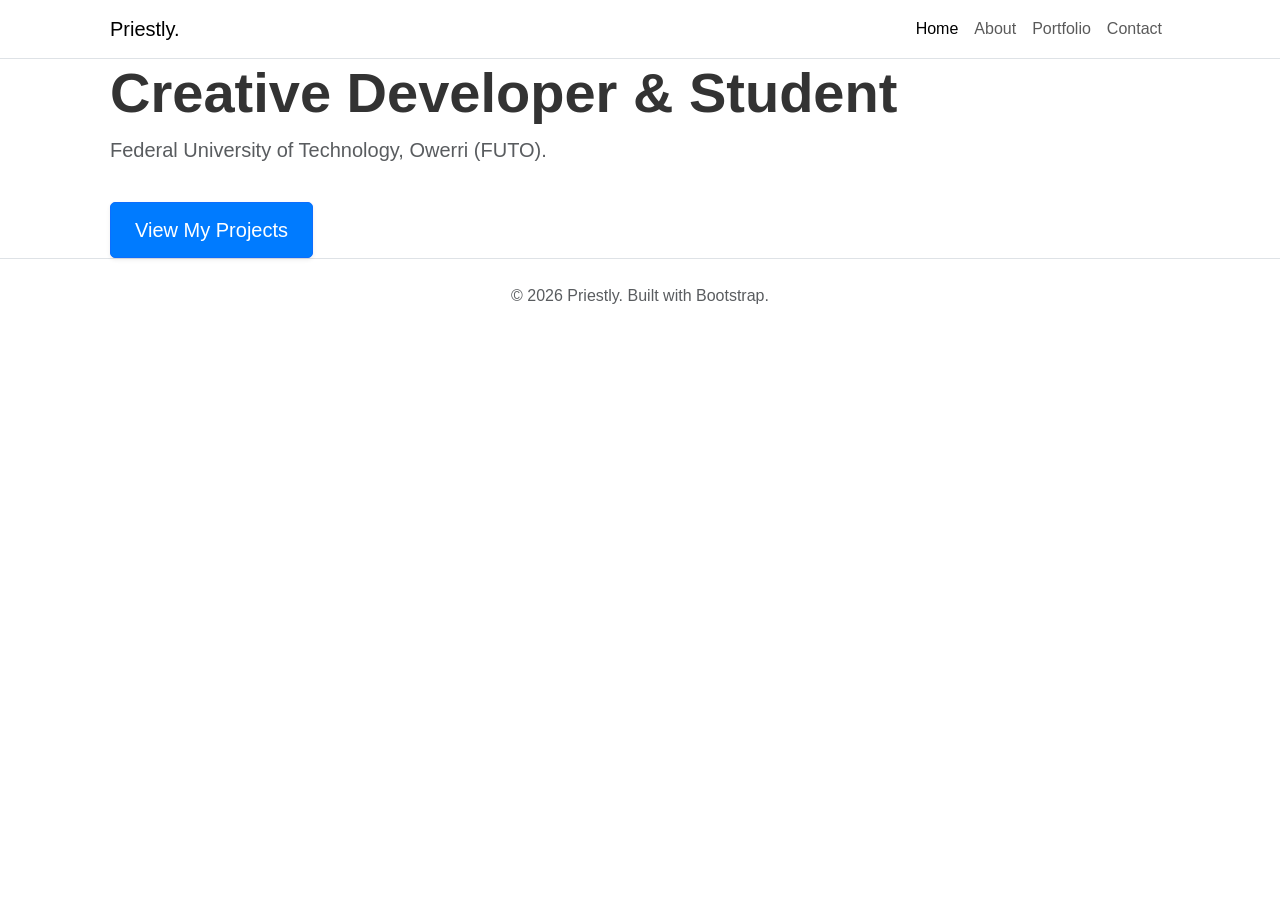
<file: index.html>
<!DOCTYPE html>
<html lang="en">
<head>
    <meta charset="UTF-8">
    <meta name="viewport" content="width=device-width, initial-scale=1.0">
    <title>Priestly | Portfolio</title>
    <link href="https://cdn.jsdelivr.net/npm/bootstrap@5.3.0/dist/css/bootstrap.min.css" rel="stylesheet">
    <link rel="stylesheet" href="style.css">
</head>
<body>

    <nav class="navbar navbar-expand-lg navbar-light bg-white border-bottom sticky-top">
        <div class="container">
            <a class="navbar-brand" href="index.html">Priestly<span>.</span></a>
            <button class="navbar-toggler" type="button" data-bs-toggle="collapse" data-bs-target="#navbarNav">
                <span class="navbar-toggler-icon"></span>
            </button>
            <div class="collapse navbar-collapse" id="navbarNav">
                <ul class="navbar-nav ms-auto">
                    <li class="nav-item"><a class="nav-link active" href="index.html">Home</a></li>
                    <li class="nav-item"><a class="nav-link" href="about.html">About</a></li>
                    <li class="nav-item"><a class="nav-link" href="portfolios.html">Portfolio</a></li>
                    <li class="nav-item"><a class="nav-link" href="contact.html">Contact</a></li>
                </ul>
            </div>
        </div>
    </nav>

    <main class="hero-section">
        <div class="container">
            <h1 class="display-4 fw-bold">Creative Developer & Student</h1>
            <p class="lead text-muted">Federal University of Technology, Owerri (FUTO).</p>
            <a href="portfolios.html" class="btn btn-primary btn-lg px-4 shadow-sm">View My Projects</a>
        </div>
    </main>

    <footer class="py-4 border-top text-center bg-white">
        <p class="mb-0 text-muted">&copy; 2026 Priestly. Built with Bootstrap.</p>
    </footer>

    <script src="https://cdn.jsdelivr.net/npm/bootstrap@5.3.0/dist/js/bootstrap.bundle.min.js"></script>
    <script src="main.js"></script>
</body>
</html>
</file>
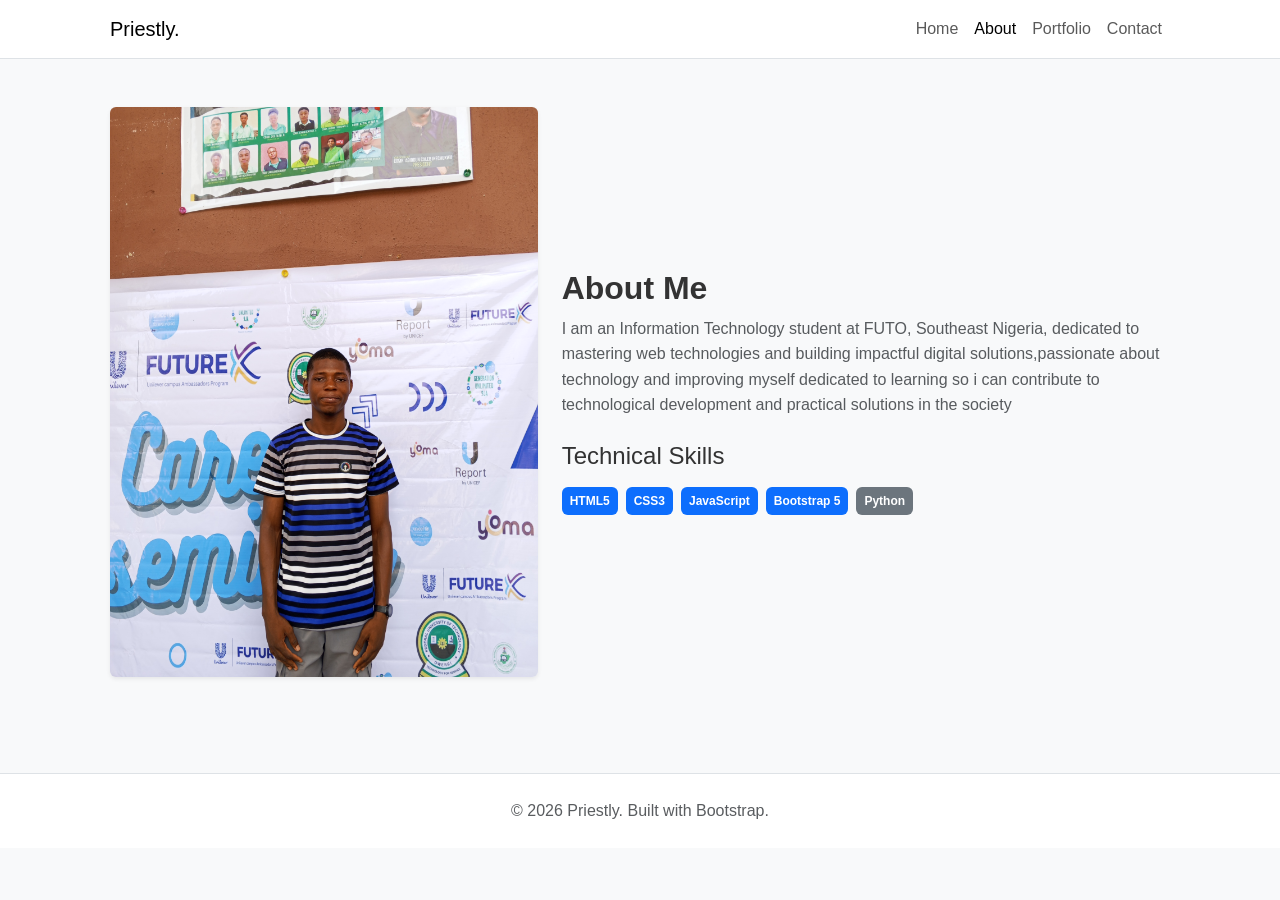
<file: about.html>
<!DOCTYPE html>
<html lang="en">
<head>
    <meta charset="UTF-8">
    <meta name="viewport" content="width=device-width, initial-scale=1.0">
    <title>About Me | Priestly</title>
    <link href="https://cdn.jsdelivr.net/npm/bootstrap@5.3.0/dist/css/bootstrap.min.css" rel="stylesheet">
    <link rel="stylesheet" href="style.css">
</head>
<body class="bg-light">

    <nav class="navbar navbar-expand-lg navbar-light bg-white border-bottom sticky-top">
        <div class="container">
            <a class="navbar-brand" href="index.html">Priestly<span>.</span></a>
            <button class="navbar-toggler" type="button" data-bs-toggle="collapse" data-bs-target="#navbarNav">
                <span class="navbar-toggler-icon"></span>
            </button>
            <div class="collapse navbar-collapse" id="navbarNav">
                <ul class="navbar-nav ms-auto">
                    <li class="nav-item"><a class="nav-link" href="index.html">Home</a></li>
                    <li class="nav-item"><a class="nav-link active" href="about.html">About</a></li>
                    <li class="nav-item"><a class="nav-link" href="portfolios.html">Portfolio</a></li>
                    <li class="nav-item"><a class="nav-link" href="contact.html">Contact</a></li>
                </ul>
            </div>
        </div>
    </nav>

    <main class="container py-5">
        <div class="row align-items-center">
            <div class="col-md-5 mb-4 mb-md-0">
                <img src="profile.jpg" alt="Priestly" class="img-fluid rounded shadow-sm">
            </div>
            <div class="col-md-7">
                <h2 class="fw-bold">About Me</h2>
                <p class="text-muted">I am an Information Technology student at FUTO, Southeast Nigeria, dedicated to mastering web technologies and building impactful digital solutions,passionate about technology and improving myself dedicated to learning so i can contribute to technological development and practical solutions in the society</p>
                
                <h4 class="mt-4">Technical Skills</h4>
                <div class="d-flex flex-wrap gap-2 mt-3">
                    <span class="badge bg-primary p-2">HTML5</span>
                    <span class="badge bg-primary p-2">CSS3</span>
                    <span class="badge bg-primary p-2">JavaScript</span>
                    <span class="badge bg-primary p-2">Bootstrap 5</span>
                    <span class="badge bg-secondary p-2">Python</span>
                </div>
            </div>
        </div>
    </main>

    <footer class="py-4 border-top text-center bg-white mt-5">
        <p class="mb-0 text-muted">&copy; 2026 Priestly. Built with Bootstrap.</p>
    </footer>

    <script src="https://cdn.jsdelivr.net/npm/bootstrap@5.3.0/dist/js/bootstrap.bundle.min.js"></script>
    
    <script src="main.js"></script>
</body>
</html>
</file>
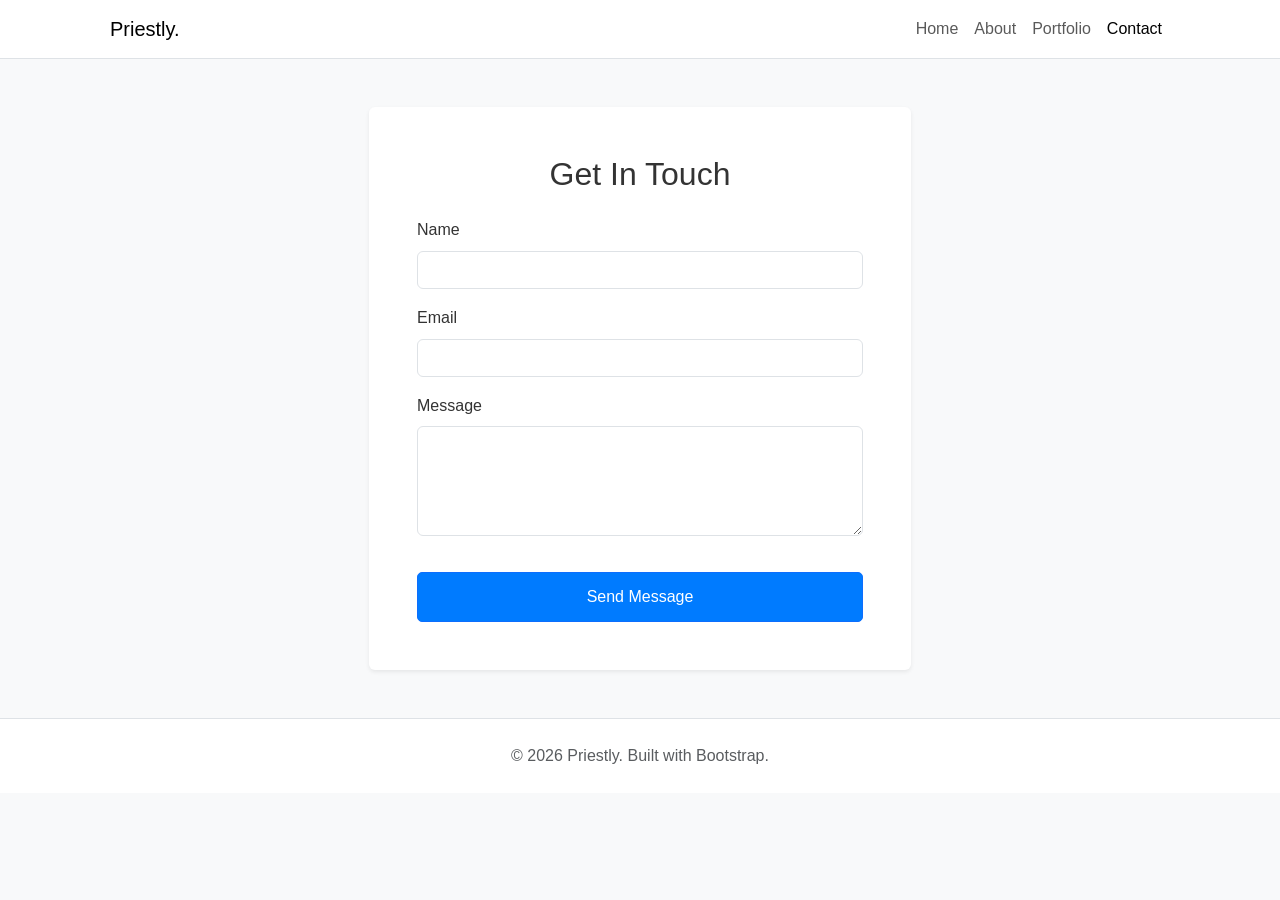
<file: contact.html>
<!DOCTYPE html>
<html lang="en">
<head>
    <meta charset="UTF-8">
    <meta name="viewport" content="width=device-width, initial-scale=1.0">
    <title>Contact | Priestly</title>
    <link href="https://cdn.jsdelivr.net/npm/bootstrap@5.3.0/dist/css/bootstrap.min.css" rel="stylesheet">
    <link rel="stylesheet" href="style.css">
</head>
<body class="bg-light">

    <nav class="navbar navbar-expand-lg navbar-light bg-white border-bottom sticky-top">
        <div class="container">
            <a class="navbar-brand" href="index.html">Priestly<span>.</span></a>
            <div class="collapse navbar-collapse" id="navbarNav">
                <ul class="navbar-nav ms-auto">
                    <li class="nav-item"><a class="nav-link" href="index.html">Home</a></li>
                    <li class="nav-item"><a class="nav-link" href="about.html">About</a></li>
                    <li class="nav-item"><a class="nav-link" href="portfolios.html">Portfolio</a></li>
                    <li class="nav-item"><a class="nav-link active" href="contact.html">Contact</a></li>
                </ul>
            </div>
        </div>
    </nav>

    <main class="container py-5">
        <div class="row justify-content-center">
            <div class="col-md-6 bg-white p-5 rounded shadow-sm">
                <h2 class="text-center mb-4">Get In Touch</h2>
                
                <form id="contactForm" class="needs-validation" novalidate>
                    <div class="mb-3">
                        <label for="name" class="form-label">Name</label>
                        <input type="text" class="form-control" id="name" required>
                    </div>
                    <div class="mb-3">
                        <label for="email" class="form-label">Email</label>
                        <input type="email" class="form-control" id="email" required>
                    </div>
                    <div class="mb-3">
                        <label for="message" class="form-label">Message</label>
                        <textarea class="form-control" id="message" rows="4" required></textarea>
                    </div>
                    <button type="submit" class="btn btn-primary w-100">Send Message</button>
                </form>
            </div>
        </div>
    </main>

    <footer class="py-4 border-top text-center bg-white mt-auto">
        <p class="mb-0 text-muted">&copy; 2026 Priestly. Built with Bootstrap.</p>
    </footer>

    <script src="https://cdn.jsdelivr.net/npm/bootstrap@5.3.0/dist/js/bootstrap.bundle.min.js"></script>

    <script src="main.js"></script>
</body>
</html>
</file>
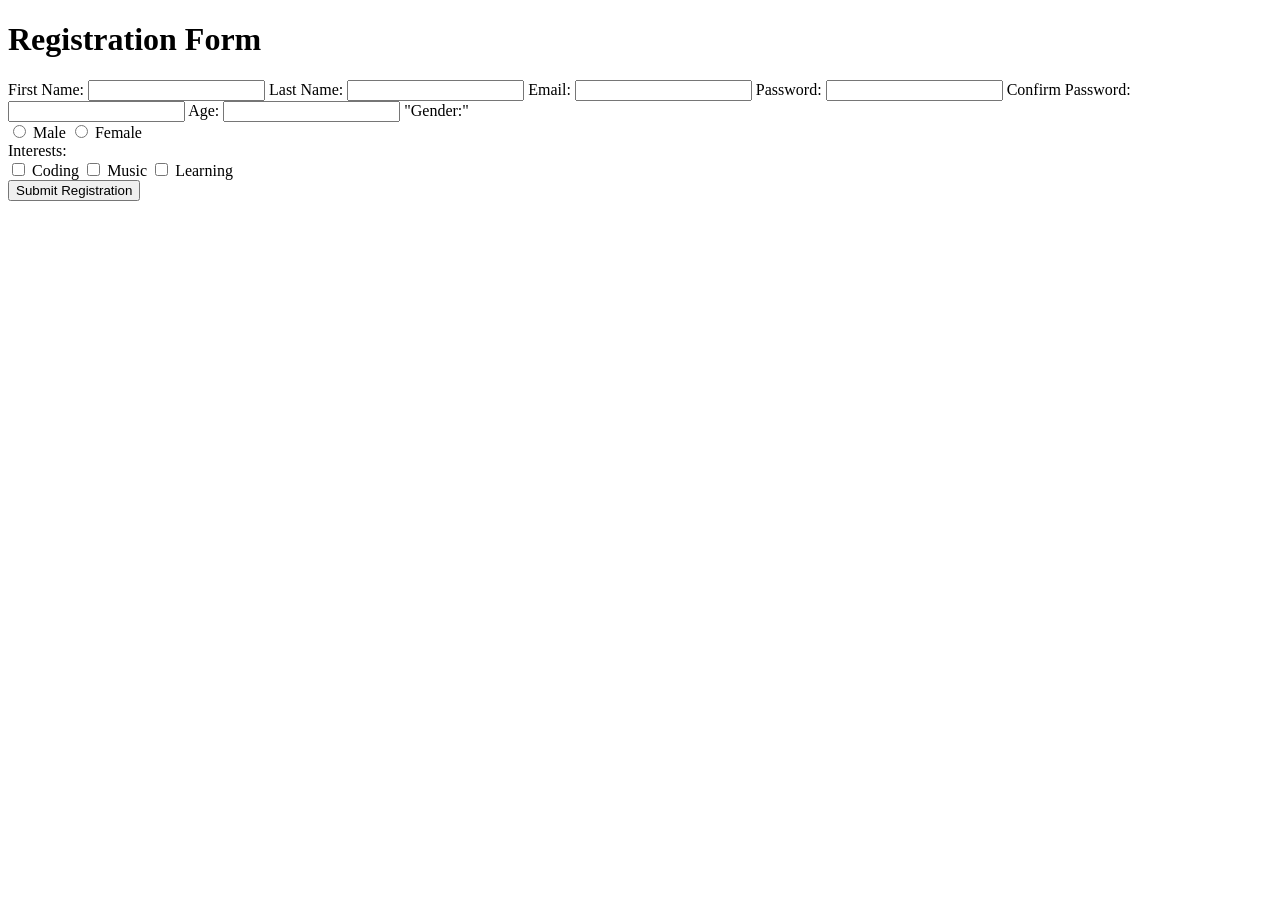
<file: lab exercise/registration form.html>
<!DOCTYPE html>
<html>
    <head>
        <title>exercise 1</title>
    </head>

<body>
    <h1>Registration Form</h1>
    <div class="container">
    <form id="regForm">
        <label for="fname">First Name:</label>
        <input type="text" id="fname" name="firstname" required>

        <label for="lname">Last Name:</label>
        <input type="text" id="lname" name="lastname" required>

        <label for="email">Email:</label>
        <input type="email" id="email" name="email" required>

        <label for="password">Password:</label>
        <input type="password" id="password" name="password" required>

        <label for="confirm_password">Confirm Password:</label>
        <input type="password" id="confirm_password" name="confirm_password" required>

        <label for="age">Age:</label>
        <input type="number" id="age" name="age" required>

        "<label>Gender:</label>"
        <div class="radio-group">
            <input type="radio" id="male" name="gender" value="male" required>
            <label for="male">Male</label>
            <input type="radio" id="female" name="gender" value="female" required>
            <label for="female">Female</label>
        </div>
        <label>Interests:</label>
        <div class="checkbox-group">
            <input type="checkbox" id="coding" name="interests" value="coding">
            <label for="coding">Coding</label>
            <input type="checkbox" id="music" name="interests" value="music">
            <label for="music">Music</label>
            <input type="checkbox" id="learning" name="interests" value="learning">
            <label for="learning">Learning</label>
        </div>
        <button type="submit">Submit Registration</button>
    </form>
</body>
</html>
</file>
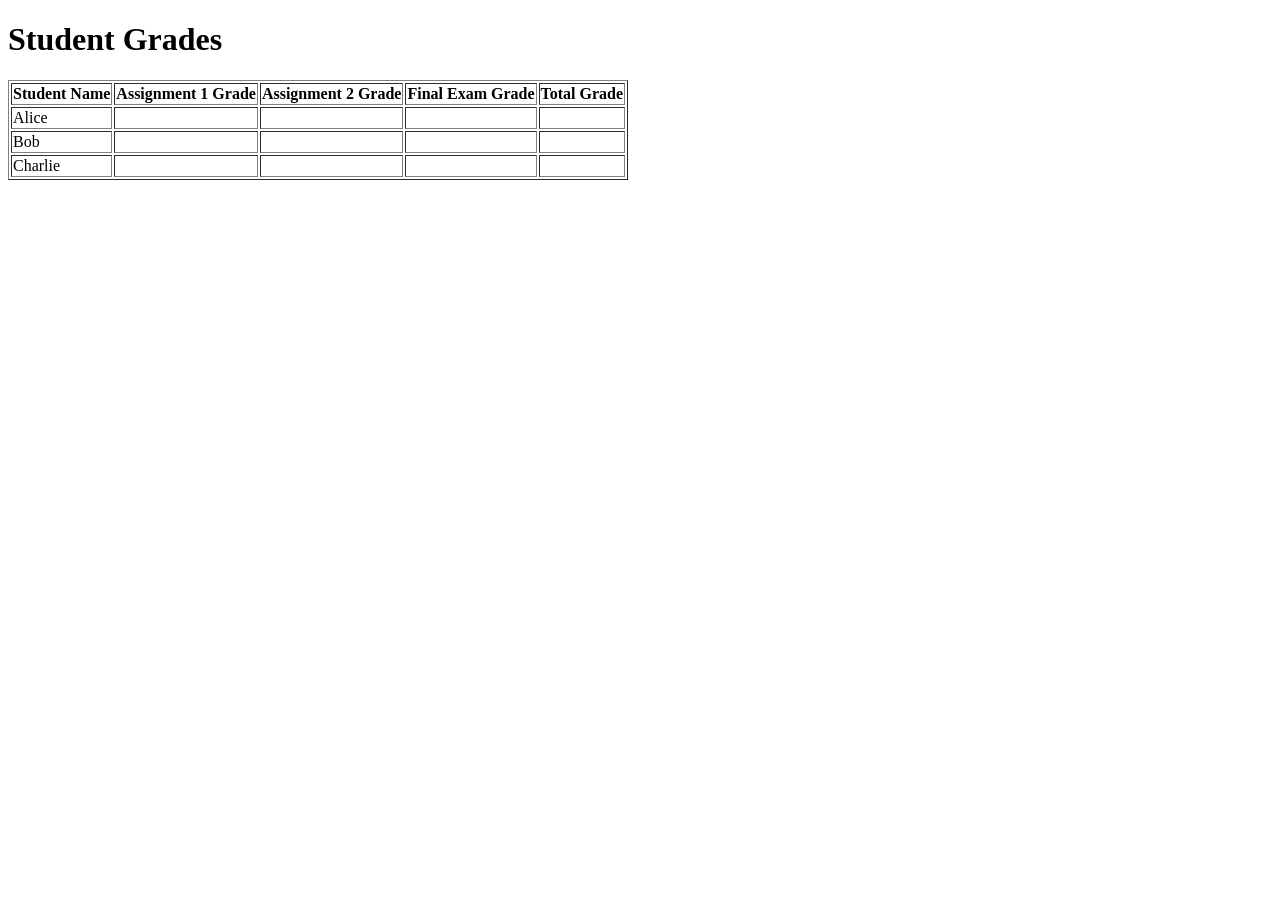
<file: lab exercise/Student_grades.html>
<!DOCTYPE html>
<html>
<head>
    <title>Exercise 2</title>
</head>
<body>
    <h1>Student Grades</h1>
    <div class="container">
    <table border="1">
        <tr>
            <th>Student Name</th>
            <th>Assignment 1 Grade</th>
            <th>Assignment 2 Grade</th>
            <th>Final Exam Grade</th>
            <th>Total Grade</th>
        </tr>
        <tr>
            <td>Alice</td>
            <td></td>
            <td></td>
            <td></td>
            <td></td>
        </tr>
        <tr>
            <td>Bob</td>
            <td></td>
            <td></td>
            <td></td>
            <td></td>
        </tr>
        <tr>
            <td>Charlie</td>
            <td></td>
            <td></td>
            <td></td>
            <td></td>
        </tr>
    </table>
</div>
</body>
</html>
</file>
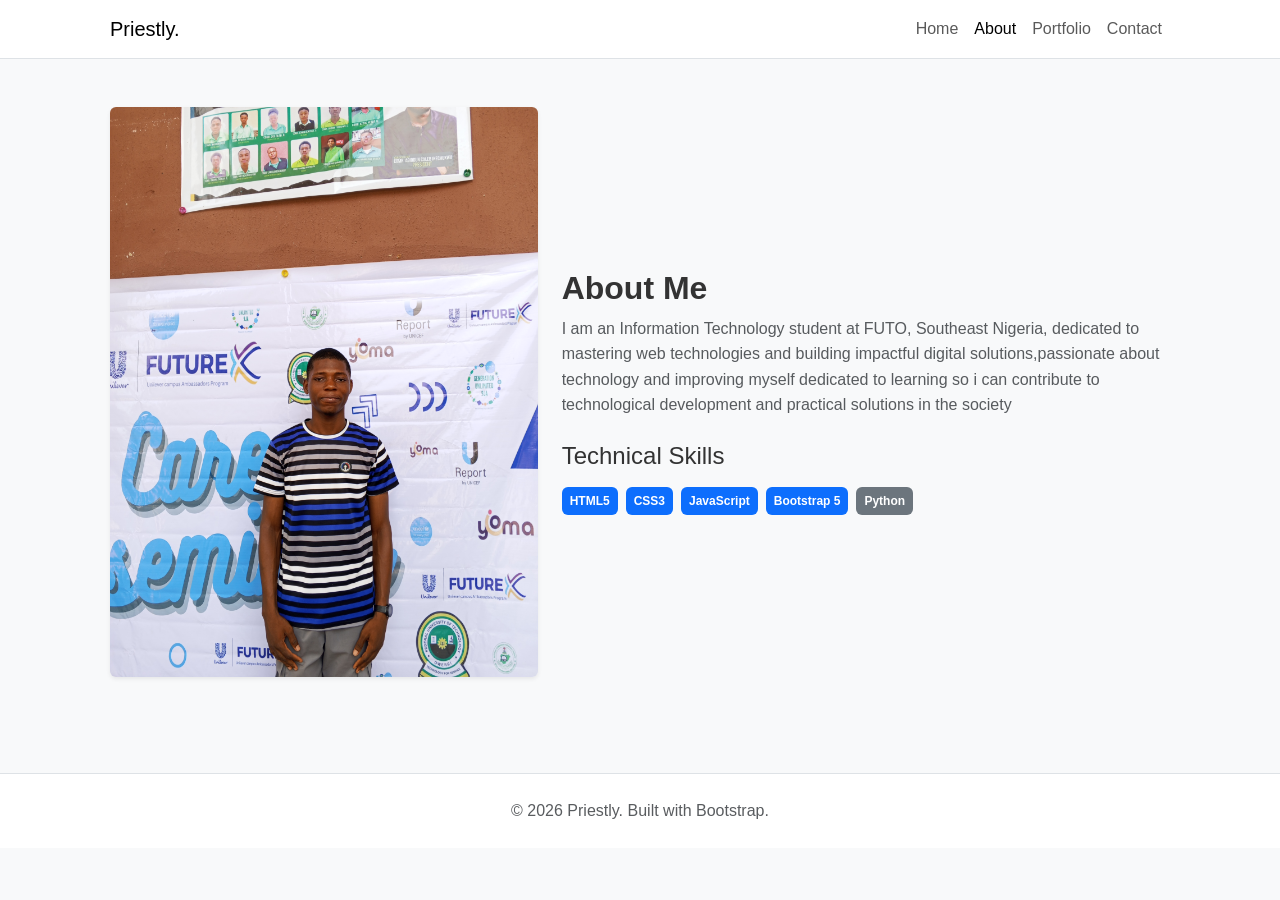
<file: lab exercise/my personal port/about.html>
<!DOCTYPE html>
<html lang="en">
<head>
    <meta charset="UTF-8">
    <meta name="viewport" content="width=device-width, initial-scale=1.0">
    <title>About Me | Priestly</title>
    <link href="https://cdn.jsdelivr.net/npm/bootstrap@5.3.0/dist/css/bootstrap.min.css" rel="stylesheet">
    <link rel="stylesheet" href="style.css">
</head>
<body class="bg-light">

    <nav class="navbar navbar-expand-lg navbar-light bg-white border-bottom sticky-top">
        <div class="container">
            <a class="navbar-brand" href="home.html">Priestly<span>.</span></a>
            <button class="navbar-toggler" type="button" data-bs-toggle="collapse" data-bs-target="#navbarNav">
                <span class="navbar-toggler-icon"></span>
            </button>
            <div class="collapse navbar-collapse" id="navbarNav">
                <ul class="navbar-nav ms-auto">
                    <li class="nav-item"><a class="nav-link" href="home.html">Home</a></li>
                    <li class="nav-item"><a class="nav-link active" href="about.html">About</a></li>
                    <li class="nav-item"><a class="nav-link" href="portfolios.html">Portfolio</a></li>
                    <li class="nav-item"><a class="nav-link" href="contact.html">Contact</a></li>
                </ul>
            </div>
        </div>
    </nav>

    <main class="container py-5">
        <div class="row align-items-center">
            <div class="col-md-5 mb-4 mb-md-0">
                <img src="profile.jpg" alt="Priestly" class="img-fluid rounded shadow-sm">
            </div>
            <div class="col-md-7">
                <h2 class="fw-bold">About Me</h2>
                <p class="text-muted">I am an Information Technology student at FUTO, Southeast Nigeria, dedicated to mastering web technologies and building impactful digital solutions,passionate about technology and improving myself dedicated to learning so i can contribute to technological development and practical solutions in the society</p>
                
                <h4 class="mt-4">Technical Skills</h4>
                <div class="d-flex flex-wrap gap-2 mt-3">
                    <span class="badge bg-primary p-2">HTML5</span>
                    <span class="badge bg-primary p-2">CSS3</span>
                    <span class="badge bg-primary p-2">JavaScript</span>
                    <span class="badge bg-primary p-2">Bootstrap 5</span>
                    <span class="badge bg-secondary p-2">Python</span>
                </div>
            </div>
        </div>
    </main>

    <footer class="py-4 border-top text-center bg-white mt-5">
        <p class="mb-0 text-muted">&copy; 2026 Priestly. Built with Bootstrap.</p>
    </footer>

    <script src="https://cdn.jsdelivr.net/npm/bootstrap@5.3.0/dist/js/bootstrap.bundle.min.js"></script>
    
    <script src="main.js"></script>
</body>
</html>
</file>
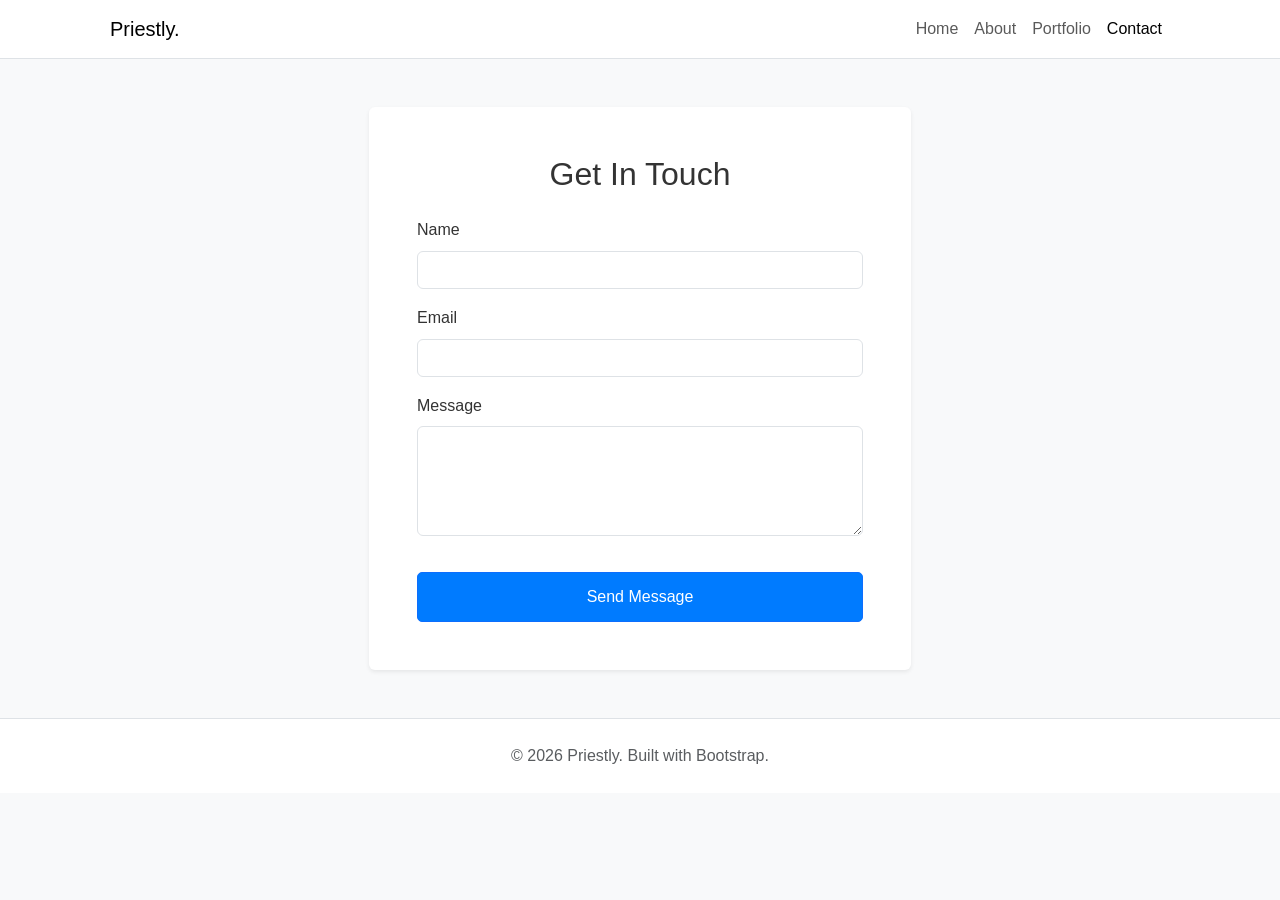
<file: lab exercise/my personal port/contact.html>
<!DOCTYPE html>
<html lang="en">
<head>
    <meta charset="UTF-8">
    <meta name="viewport" content="width=device-width, initial-scale=1.0">
    <title>Contact | Priestly</title>
    <link href="https://cdn.jsdelivr.net/npm/bootstrap@5.3.0/dist/css/bootstrap.min.css" rel="stylesheet">
    <link rel="stylesheet" href="style.css">
</head>
<body class="bg-light">

    <nav class="navbar navbar-expand-lg navbar-light bg-white border-bottom sticky-top">
        <div class="container">
            <a class="navbar-brand" href="home.html">Priestly<span>.</span></a>
            <div class="collapse navbar-collapse" id="navbarNav">
                <ul class="navbar-nav ms-auto">
                    <li class="nav-item"><a class="nav-link" href="home.html">Home</a></li>
                    <li class="nav-item"><a class="nav-link" href="about.html">About</a></li>
                    <li class="nav-item"><a class="nav-link" href="portfolios.html">Portfolio</a></li>
                    <li class="nav-item"><a class="nav-link active" href="contact.html">Contact</a></li>
                </ul>
            </div>
        </div>
    </nav>

    <main class="container py-5">
        <div class="row justify-content-center">
            <div class="col-md-6 bg-white p-5 rounded shadow-sm">
                <h2 class="text-center mb-4">Get In Touch</h2>
                
                <form id="contactForm" class="needs-validation" novalidate>
                    <div class="mb-3">
                        <label for="name" class="form-label">Name</label>
                        <input type="text" class="form-control" id="name" required>
                    </div>
                    <div class="mb-3">
                        <label for="email" class="form-label">Email</label>
                        <input type="email" class="form-control" id="email" required>
                    </div>
                    <div class="mb-3">
                        <label for="message" class="form-label">Message</label>
                        <textarea class="form-control" id="message" rows="4" required></textarea>
                    </div>
                    <button type="submit" class="btn btn-primary w-100">Send Message</button>
                </form>
            </div>
        </div>
    </main>

    <footer class="py-4 border-top text-center bg-white mt-auto">
        <p class="mb-0 text-muted">&copy; 2026 Priestly. Built with Bootstrap.</p>
    </footer>

    <script src="https://cdn.jsdelivr.net/npm/bootstrap@5.3.0/dist/js/bootstrap.bundle.min.js"></script>

    <script src="main.js"></script>
</body>
</html>
</file>
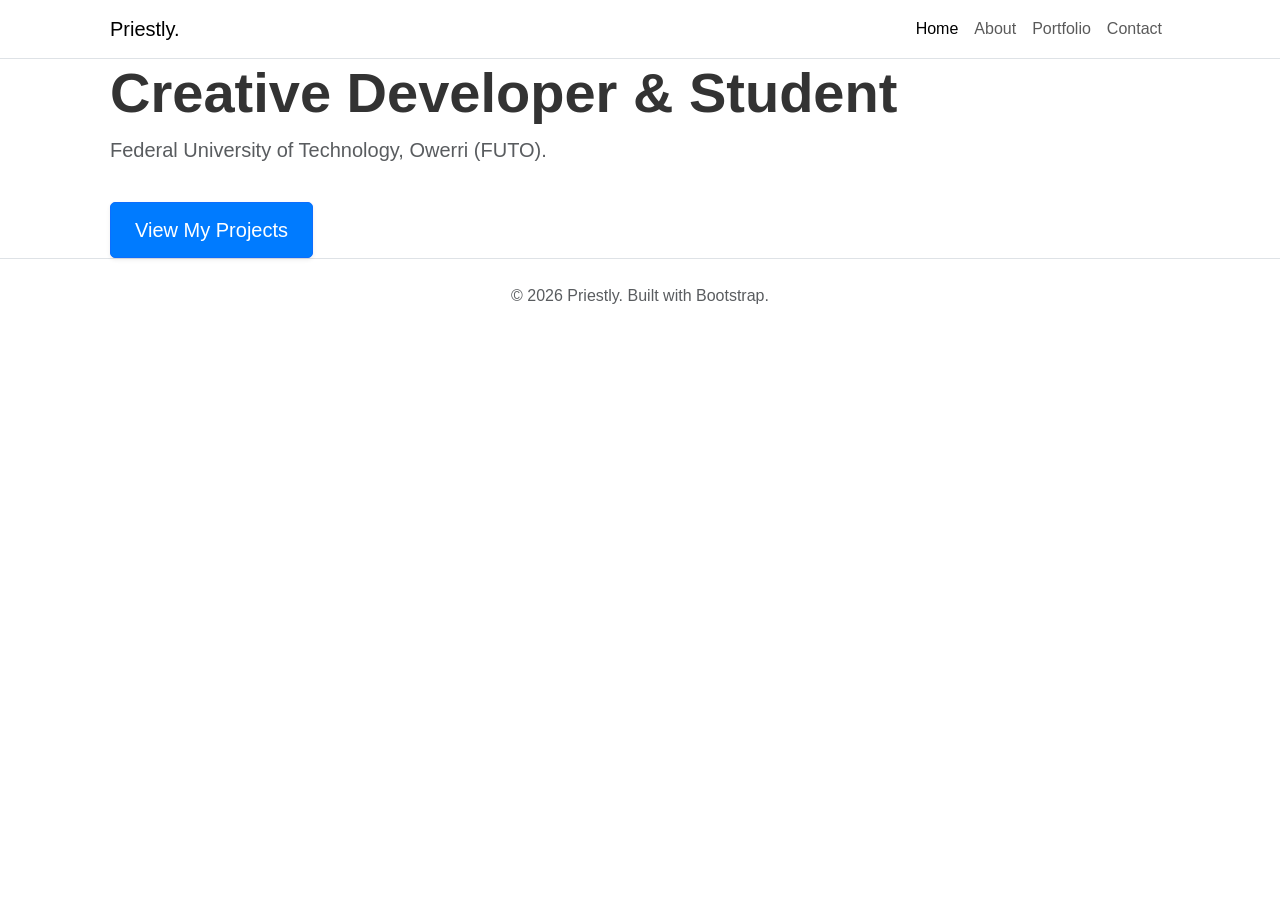
<file: lab exercise/my personal port/home.html>
<!DOCTYPE html>
<html lang="en">
<head>
    <meta charset="UTF-8">
    <meta name="viewport" content="width=device-width, initial-scale=1.0">
    <title>Priestly | Portfolio</title>
    <link href="https://cdn.jsdelivr.net/npm/bootstrap@5.3.0/dist/css/bootstrap.min.css" rel="stylesheet">
    <link rel="stylesheet" href="style.css">
</head>
<body>

    <nav class="navbar navbar-expand-lg navbar-light bg-white border-bottom sticky-top">
        <div class="container">
            <a class="navbar-brand" href="home.html">Priestly<span>.</span></a>
            <button class="navbar-toggler" type="button" data-bs-toggle="collapse" data-bs-target="#navbarNav">
                <span class="navbar-toggler-icon"></span>
            </button>
            <div class="collapse navbar-collapse" id="navbarNav">
                <ul class="navbar-nav ms-auto">
                    <li class="nav-item"><a class="nav-link active" href="home.html">Home</a></li>
                    <li class="nav-item"><a class="nav-link" href="about.html">About</a></li>
                    <li class="nav-item"><a class="nav-link" href="portfolios.html">Portfolio</a></li>
                    <li class="nav-item"><a class="nav-link" href="contact.html">Contact</a></li>
                </ul>
            </div>
        </div>
    </nav>

    <main class="hero-section">
        <div class="container">
            <h1 class="display-4 fw-bold">Creative Developer & Student</h1>
            <p class="lead text-muted">Federal University of Technology, Owerri (FUTO).</p>
            <a href="portfolios.html" class="btn btn-primary btn-lg px-4 shadow-sm">View My Projects</a>
        </div>
    </main>

    <footer class="py-4 border-top text-center bg-white">
        <p class="mb-0 text-muted">&copy; 2026 Priestly. Built with Bootstrap.</p>
    </footer>

    <script src="https://cdn.jsdelivr.net/npm/bootstrap@5.3.0/dist/js/bootstrap.bundle.min.js"></script>
    <script src="main.js"></script>
</body>
</html>
</file>
<file: style.css>
/* General Styles */
:root {
    --primary-color: #007bff;
    --dark-text: #333;
    --light-bg: #f9f9f9;
}

* { margin: 0; padding: 0; box-sizing: border-box; }

body { font-family: 'Segoe UI', sans-serif; line-height: 1.6; color: var(--dark-text); }

.container { max-width: 1100px; margin: auto; padding: 0 20px; }

/* Navigation */
header { background: #591e1e; border-bottom: 1px solid #ddd; padding: 15px 0; position: sticky; top: 0; z-index: 100; }

nav { display: flex; justify-content: space-between; align-items: center; }

.logo { font-size: 1.5rem; font-weight: bold; }
.logo span { color: var(--primary-color); }

.nav-links { display: flex; list-style: none; }
.nav-links li a { text-decoration: none; color: var(--dark-text); padding: 5px 15px; transition: 0.3s; }
.nav-links li a:hover, .nav-links li a.active { color: var(--primary-color); }

/* Hero Section */
.hero { height: 80vh; display: flex; flex-direction: column; justify-content: center; align-items: center; text-align: center; }

.btn { background: var(--primary-color); color: white; padding: 12px 25px; text-decoration: none; border-radius: 5px; margin-top: 20px; }

/* Responsive (Mobile) */
@media (max-width: 768px) {
    .nav-links { display: none; } /* Hide for hamburger logic */
    .hero h1 { font-size: 1.8rem; }
}
</file>
<file: lab exercise/my personal port/style.css>
/* General Styles */
:root {
    --primary-color: #007bff;
    --dark-text: #333;
    --light-bg: #f9f9f9;
}

* { margin: 0; padding: 0; box-sizing: border-box; }

body { font-family: 'Segoe UI', sans-serif; line-height: 1.6; color: var(--dark-text); }

.container { max-width: 1100px; margin: auto; padding: 0 20px; }

/* Navigation */
header { background: #591e1e; border-bottom: 1px solid #ddd; padding: 15px 0; position: sticky; top: 0; z-index: 100; }

nav { display: flex; justify-content: space-between; align-items: center; }

.logo { font-size: 1.5rem; font-weight: bold; }
.logo span { color: var(--primary-color); }

.nav-links { display: flex; list-style: none; }
.nav-links li a { text-decoration: none; color: var(--dark-text); padding: 5px 15px; transition: 0.3s; }
.nav-links li a:hover, .nav-links li a.active { color: var(--primary-color); }

/* Hero Section */
.hero { height: 80vh; display: flex; flex-direction: column; justify-content: center; align-items: center; text-align: center; }

.btn { background: var(--primary-color); color: white; padding: 12px 25px; text-decoration: none; border-radius: 5px; margin-top: 20px; }

/* Responsive (Mobile) */
@media (max-width: 768px) {
    .nav-links { display: none; } /* Hide for hamburger logic */
    .hero h1 { font-size: 1.8rem; }
}
</file>
